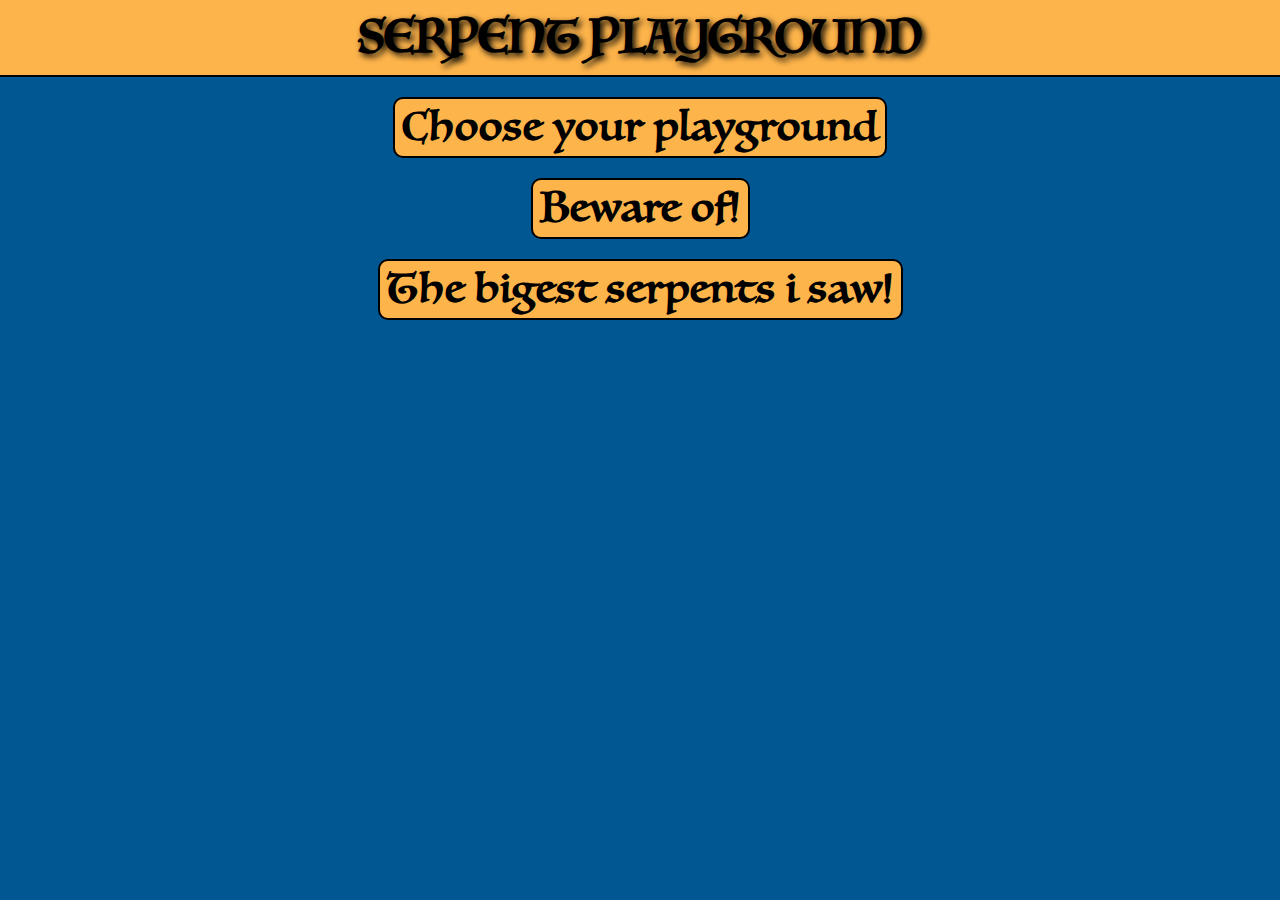
<file: index.html>
<!DOCTYPE html>
<html lang="en">
<head>
    <meta charset="UTF-8">
    <meta name="viewport" content="width=device-width, initial-scale=1.0">
    <link rel="stylesheet" href="style.css">
    <link rel="stylesheet" href="Header.css">
    <link rel="stylesheet" href="queries.css">
    <title>Serpent Playground</title>
</head>
<body>
    <header>        
        <h1 class="MENU-H1">SERPENT PLAYGROUND</h1>
    </header>

    <main>
        <div class="container">
            <a href="Choose_playground.html" id="choose-game-link">
                <button id="choose-game" class="BTN">Choose your playground</button>
            </a>
        </div>
               
        <div class="container">
            <a href="BewareOfManual.html" id="choose-game-link">
                <button id="manual" class="BTN">Beware of!</button>
            </a>
        </div>
        
        <div class="container">
            <a href="Top10.html" id="choose-game-link">
                <button id="Top10" class="BTN">The bigest serpents i saw!</button>
            </a>
        </div>
        
    </main>
    
</body>
</html>
</file>
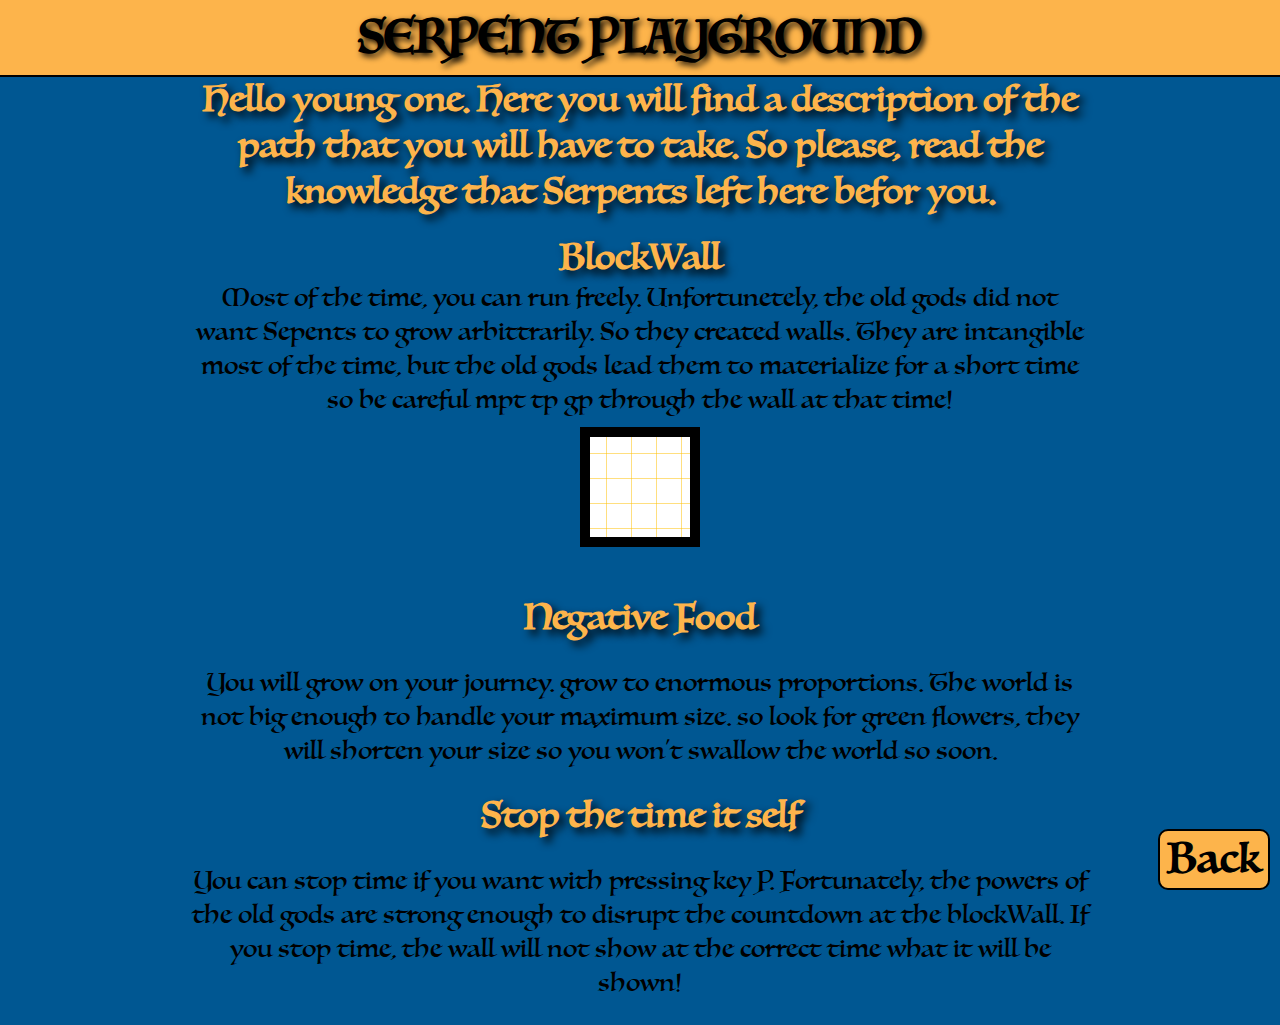
<file: BewareOfManual.html>
<!DOCTYPE html>
<html lang="en">
<head>
    <meta charset="UTF-8">
    <meta name="viewport" content="width=device-width, initial-scale=1.0">
    <link rel="stylesheet" href="style.css">
    <link rel="stylesheet" href="Header.css">
    <link rel="stylesheet" href="queries.css">
    <title>Manual</title>
</head>
<body>
    <header>        
        <h1 class="MENU-H1">SERPENT PLAYGROUND</h1>
    </header>
    
    <main>
        <!--DESCRIPTION OF PAGE-->
        <h2>Hello young one. Here you will find a description of the path that you will have to take. So please, read the knowledge that Serpents left here befor you.</h2>
        <!--DESCRIPTION OF BLOCKWALL + CANVAS ON MAP/BLING WHEN BLOKCKWALL IS ON-->
        <div id="blocWall_description" class="descriptionText">
            <h2>BlockWall</h2>
            <p>Most of the time, you can run freely. Unfortunetely, the old gods did not want Sepents to grow arbittrarily. So they created walls.  They are intangible most of the time, but the old gods lead them to materialize for a short time so be careful mpt tp gp through the wall at that time!</p>
            <canvas id="ManualCanvas" class="Game canvasManual" width="600" height="600"></canvas>            
        </div>

        <!--DESCRIPTION OF NEGATIVE FOOD-->
        <div id="NegativeFood_description" class="descriptionText">
            <h2>Negative Food</h2>
            <p>You will grow on your journey. grow to enormous proportions. The world is not big enough to handle your maximum size. so look for green flowers, they will shorten your size so you won't swallow the world so soon.</p>
        </div>

        <!--DESCRIPTION OF P-STILL NOT WORKING-->
        <div id="Pause_event" class="descriptionText">
            <h2>Stop the time it self</h2>
            <p>You can stop time if you want with pressing key P. Fortunately, the powers of the old gods are strong enough to disrupt the countdown at the blockWall. If you stop time, the wall will not show at the correct time what it will be shown!</p>
        </div>

        <!--BUTTON TO MAIN PAGE-->
        <a href="index.html">
            <button class="back-mainmenu BTN">Back</button>
        </a>
    </main>
        

        <script src="DrawingStuff.js"></script>
        <script src="BewareofManual.js"></script>
        
    
</body>
</html>
</file>
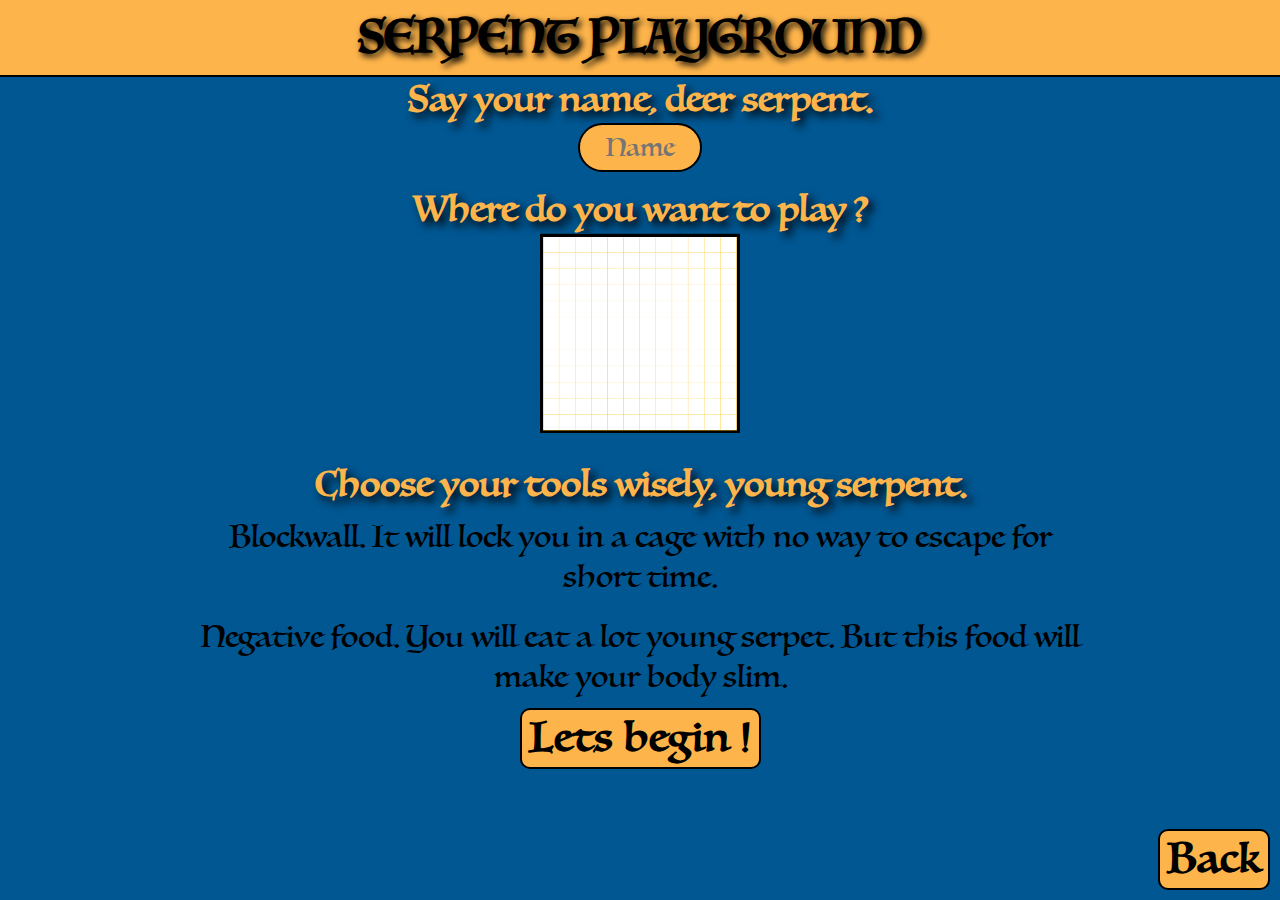
<file: Choose_playground.html>
<!DOCTYPE html>
<html lang="en">
<head>
    <meta charset="UTF-8">
    <meta name="viewport" content="width=device-width, initial-scale=1.0">
    <link rel="stylesheet" href="style.css">
    <link rel="stylesheet" href="Header.css">
    <link rel="stylesheet" href="queries.css">
    <title>Choose_PlayGround</title>
</head>
<body>
    <header>       
        <h1>SERPENT PLAYGROUND</h1>
    </header>
    <main>
        <form>
            <!--PLACE FOR PLAYER NAME-->
            <div id="nameinput">
                <h2>Say your name, deer serpent.</h2>                
                <input type="text" class="sayYourName" maxlength="6" name="firstName" placeholder="Name">               
            </div>

            <!--PLAYER WILL CHOOSE FROM MAP/S-->
            <div id="ChooseYourMap">
                <h2>Where do you want to play ? </h2>
                <label for="Choose-map" class="choose-pic_1"></label>
                <input type="checkbox" id="Choose-map" class="checkbox">
            </div>
            
            <!--PLAYER CAN CHOOSE IF WHAT FEATURE HE WANT TO USE IN GAME, ALSO HE DONT NEED TO PLAY WITH ANY OF THIS-->
            <div id="ChooseYourTool">
                <h2>Choose your tools wisely, young serpent.</h2>
                <label for="ChooseWallblock" class="DescriptionOfTool BlockWallTool" >Blockwall. It will lock you in a cage with no way to escape for short time.</label>
                <input type="checkbox" id="ChooseWallblock" class="toolcheck">
                <label for="ChooseNFood" class="DescriptionOfTool NFoodTool">Negative food. You will eat a lot young serpet. But this food will make your body slim.</label>
                <input type="checkbox" id="ChooseNFood" class="toolcheck">
            </div>

            <!--BTN TO GAME-->
            <a href="MainGame.html">
                <button  class= "BTN">Lets begin !</button>
            </a>            
    </form>

        <!--BTN TO MAIN MANU-->
        <a href="index.html">
			<button class="back-mainmenu BTN">Back</button>
		</a>
        
    </main>

    <script src="uuidv4.js"></script>
    <script type="module" src="Choose_map.js"></script>
</body>
</html>
</file>
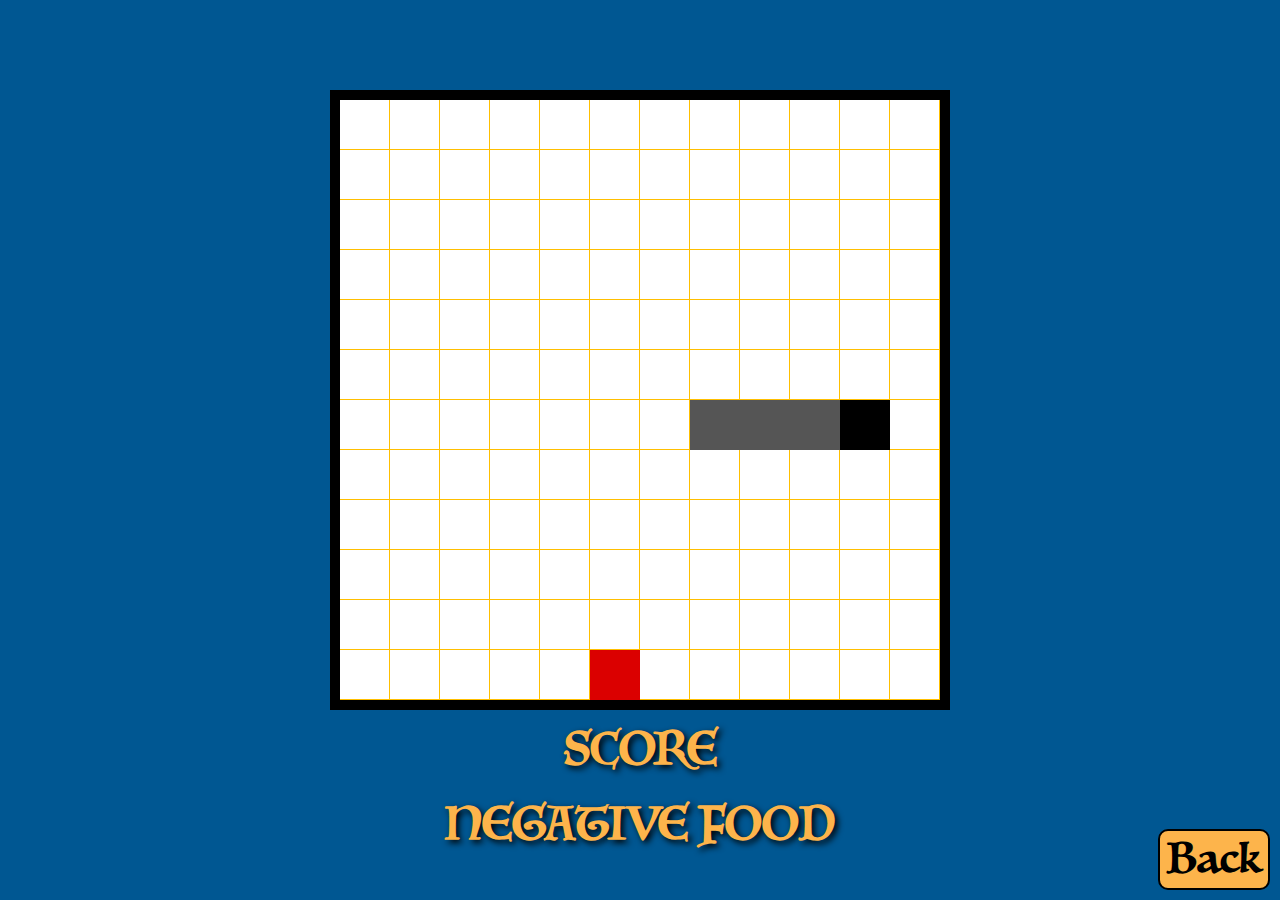
<file: MainGame.html>
<!DOCTYPE html>
<html lang="en">
	<head>
		<meta charset="UTF-8" />
		<meta name="viewport" content="width=device-width, initial-scale=1.0" />
        <link rel="stylesheet" href="style.css">
		<link rel="stylesheet" href="queries.css">
		<title>Serpent</title>
	</head>

	<body>
		<canvas id="mainCanvas" class="Game" width="600" height="600"></canvas>
		<div id="TimerFor_Blockwall"></div>
		<h1 class="Total-score score-css">SCORE</h1>
		<h1 class="Total-Nscore score-css">NEGATIVE FOOD</h1>
		 <!--BTN TO MAIN MANU-->
		 <a href="index.html">
			<button class="back-mainmenu BTN">Back</button>
		</a>
		
		<script src="DrawingStuff.js"></script>	
		<script src="Choose_map.js"></script>		
        <script src="blockWall.js"></script>
		<script src="pauseGame.js"></script>
		<script src="script.js"></script>
        <script src="Game_Loop.js"></script>
	</body>
</html>
</file>
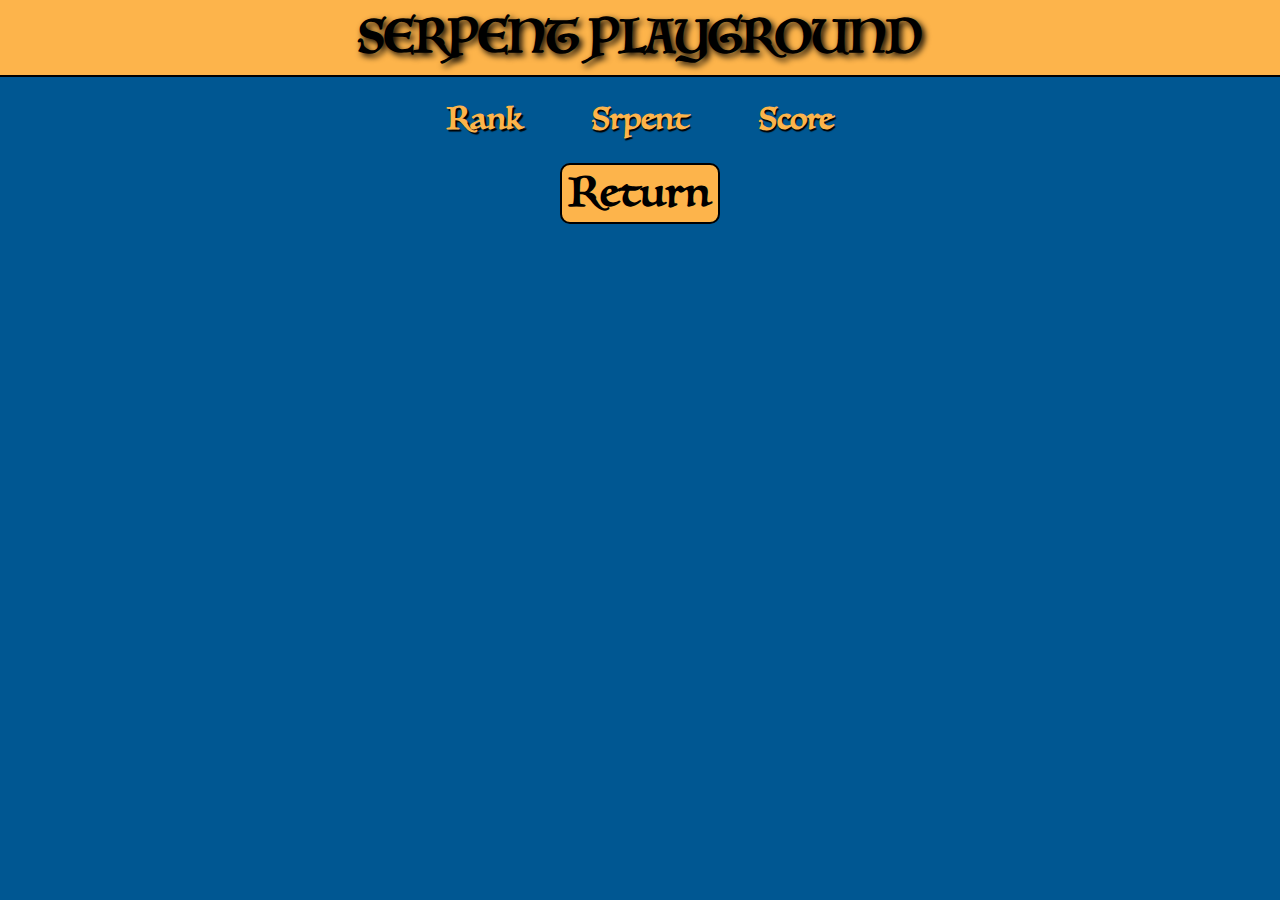
<file: Top10.html>
<!DOCTYPE html>
<html lang="en">
<head>
    <meta charset="UTF-8">
    <meta name="viewport" content="width=device-width, initial-scale=1.0">
    <link rel="stylesheet" href="style.css">
    <link rel="stylesheet" href="Header.css">
    <link rel="stylesheet" href="queries.css">
    <title>Bigest_serpents</title>
</head>
<body>
    <header>        
        <h1 class="MENU-H1">SERPENT PLAYGROUND</h1>
    </header>

    <body>
        <table id="table-top10">
            <thead>
                <tr>
                    <th>Rank</th>
                    <th>Srpent</th>
                    <th>Score</th>
                </tr>
            </thead>
            <tbody id="table-top10-body">

            </tbody>
        </table>

        <a href="index.html">
            <button id="Return-menu-top10" class="BTN">Return</button>
        </a>
    </body>
    <script src="top10.js"></script>
</body>
</html>
</file>
<file: Header.css>
/* Top of the webpage */
header {  
    flex-direction: column;
    font-size: 50px; 
    width: 100%;
    height: 75px;    
    background-color: #fdb44b;
    border-bottom: 2px solid black;
  }
  
header h1{     
    top: 37.5px;
    left: 50%;
    transform: translate(-50%, -50%);
    color: black;
  }
</file>
<file: queries.css>
@media only screen and (max-width: 595px) {
  .MENU-H1 {
    width: 380px;
  }
  header {    
    height: 130px;
  }
  header h1{
    top: 65px;
  }
}

@media only screen and (max-width: 1200px){
    .back-spat.BTN{
        position: absolute;
        left: 50%;
        top: 900px;
        transform: translate(-50%, -50%);
      }
}

@media only screen and (max-width: 675px){
  #Top10{
      top: 5000px;
    }
}
</file>
<file: style.css>
/*BASIC RESET OF CSS*/
body {
  margin: 0;
  padding: 0;
  box-sizing: border-box;
}
/*SETING FONT FOR GAME*/
@font-face {
  font-family: 'FontGame';
  src: url(Luminari-Regular.ttf);
}                

body {
  background: #005792; 
  text-align: center;
  font-family: 'FontGame';
}

form {
  left: 50%;
}

#mainCanvas {
    position: absolute;
    border: 10px solid black;
    left: 50%;
    top: 400px;
    transform: translate(-50%, -50%);    
}

/*CREATING ANIMATION OF CANVAS BORDER FOR BLCOKWALL*/
.Game {
    border: 10px solid black;
    animation: borderAnimation 2.5s linear infinite;
  }
  
  @keyframes borderAnimation {
    0%, 100% {
      border-color: black;
      border-width: 10px;
    }    
    50% {
      border-color: #fdb44b; 
      border-width: 20px
    }
  }

.score-css {
  position: fixed;
  margin: 0;
  transform: translate(-50%, -50%); 
}

.Total-score{
  position: relative;
  left: 50%;
  top: 750px;    
}

.Total-Nscore{
  position: relative;
  left: 50%;
  top: 765px;
}

#TimerFor_Blockwall {
    position: absolute;
    width: 100px;
    height: 50px;
    left: 50%;
    top: 2.5%;
    transform: translate(-50%, -50%);
    font-size: 4em;
    font-family: 'FontGame';
    font-weight: bold;
}

/* #start {
  position: fixed;
  left: 20%;
  top: 25%;
  font-size: 40px;
  padding: 2px 7px;
  transform: translate(-50%, -50%);
  letter-spacing: 1px;
  border-radius: 10px;
  font-weight: bold;
  color: black;
  background: #fdb44b; 
  border: 2px solid black;
}

#start:hover {
  background: #00bbf0; 
} */

/*************************************************************************************************** 
                                CSS FOR MAIN MANU
*************************************************************************************************** */
main{
  width: 100%; 
  max-width: 900px; 
  margin: 0 auto; /* zarovnanie na stred */
  text-align: center; /* zarovnanie obsahu na stred */
}

/* BTN */
.BTN {  
  font-size: 40px;
  padding: 2px 7px;
  letter-spacing: 1px;
  border-radius: 10px;
  font-weight: bold;
  color: black;
  background: #fdb44b; 
  border: 2px solid black;
  font-family: 'FontGame';
}

.BTN:hover{
  background: #00bbf0; 
  box-shadow: 5px 5px 8px black;
}
/* POSITION */
#choose-game { 
  /* display: block; */
  margin-top: 20px;
}

#manual {
  left: 50%;
  /* display: block; */
  margin-top: 20px;
}

#Top10 {
  /* display: block; */
  margin-top: 20px;
  text-align: center;
}

#container {
  display: flex;
  justify-content: center;
  align-items: center;
}

#choose-game-link {
  text-align: center; /* Vycentruje odkaz na stred */
}

/*************************************************************************************************** 
                                CSS FOR CHOOSE YOUR PLAYGRAIND  
*************************************************************************************************** */

/*******  button for Choose_playground  *******/
#Return-menu{
  left: 40%;
  top: 800px;
}

#Begin {
}

.back-mainmenu{
  position: fixed;
  right: 10px;
  bottom:  10px;
}

/*** Choose-playgraund_Checkbox-mapa ***/
#ChooseYourMap{
  height: 275px;
}

.checkbox {
  display: none;
}

.choose-pic_1 {
  bottom: 5px;
  left: 50%;
  width: 200px; 
  height: 200px; 
  display: inline-block;
  background-image: url('pics/Map_1.PNG');
  background-size: cover; 
  cursor: pointer;
}

h1{
  position: absolute;
  width: 100%;
  margin: 0;
  transform: translate(-50%, -0%); 
  left: 50%;
  font-size: 45px;
  font-weight: bold;
  color: #fdb44b;
  text-shadow: 3px 3px 6px rgba(0, 0, 0, 1);
}

/*** Name input ***/

#nameinput {
  height: 110px;
}

h2{
  /* max-width: 800px; */
  font-size: 35px;
  font-weight: bold;
  margin: 0;
  color: #fdb44b;
  text-shadow: 5px 5px 8px rgba(0, 0, 0, 1);
}

.sayYourName{
  background: #fdb44b; 
  border: 2px solid black;
  width: 100px;
  height: 35px;
  padding: 5px 10px;
  border-radius: 25px;
  font-family: 'FontGame';
  font-size: 25px;
  text-align: center;  
}

.sayYourName:focus {
  outline: none;
}

/*** Choose if you want to play with tools ***/
#ChooseYourTool{
  
}

.toolcheck {
  display: none;
}

.DescriptionOfTool{
  display:inline-block;
  font-size: 30px;
  margin: 10px 0;
}

.back-spat{
  left: 200px;
  top: 400px;
  /* bottom: 50%; */
}

/* Basic for choose error tools */
.warningPos{
  position: absolute;
  font-size: 20px;
  height: 300px;
  transform: translate(-50%, -50%);
  color: #fdb44b;
  margin: 0;
  height: 20px;
}
/* Tool was not choosen */
.warnigForMap {
  margin-top: 8px;
  left: 50%;
}

/* Error name check */
.error-message-namecheck {
  /* top: 50%; */
  margin-top: 8px;
  left: 50%;
}

/*************************************************************************************************** 
                                CSS FOR TOP10 SERPENTS WEB  
*************************************************************************************************** */
#table-top10{
  width: 100%; 
  max-width: 450px; 
  margin: 20px auto 0;
  text-align: center;
  color: #fdb44b;
  text-shadow: 1.5px 1.5px 1px rgba(0, 0, 0, 1);
  font-size: 30px;
}

#table-top10 tr{
  width: 50px;
}

#Return-menu-top10{
  margin-top: 20px;
}

/*************************************************************************************************** 
                                CSS FOR MANUAL
*************************************************************************************************** */
.descriptionText{
  font-size: 25px;
  left: 50%;
}

#blocWall_description{ 
  height: 340px;
  margin-top: 20px;
}

#NegativeFood_description{
  left: 50%;
  margin-top: 20px;
}

#Pause_event{  
  left: 50%;
  margin-top: 20px;
}

#blocWall_description p{  
  margin-top: 0px;
  margin-bottom: 0px;
}

#blocWall_description #ManualCanvas {
  margin-top: 10px;
  /* transform: translate(-50%, -50%); */
}

.canvasManual{
  width: 100px;
  height: 100px;
}
</file>
